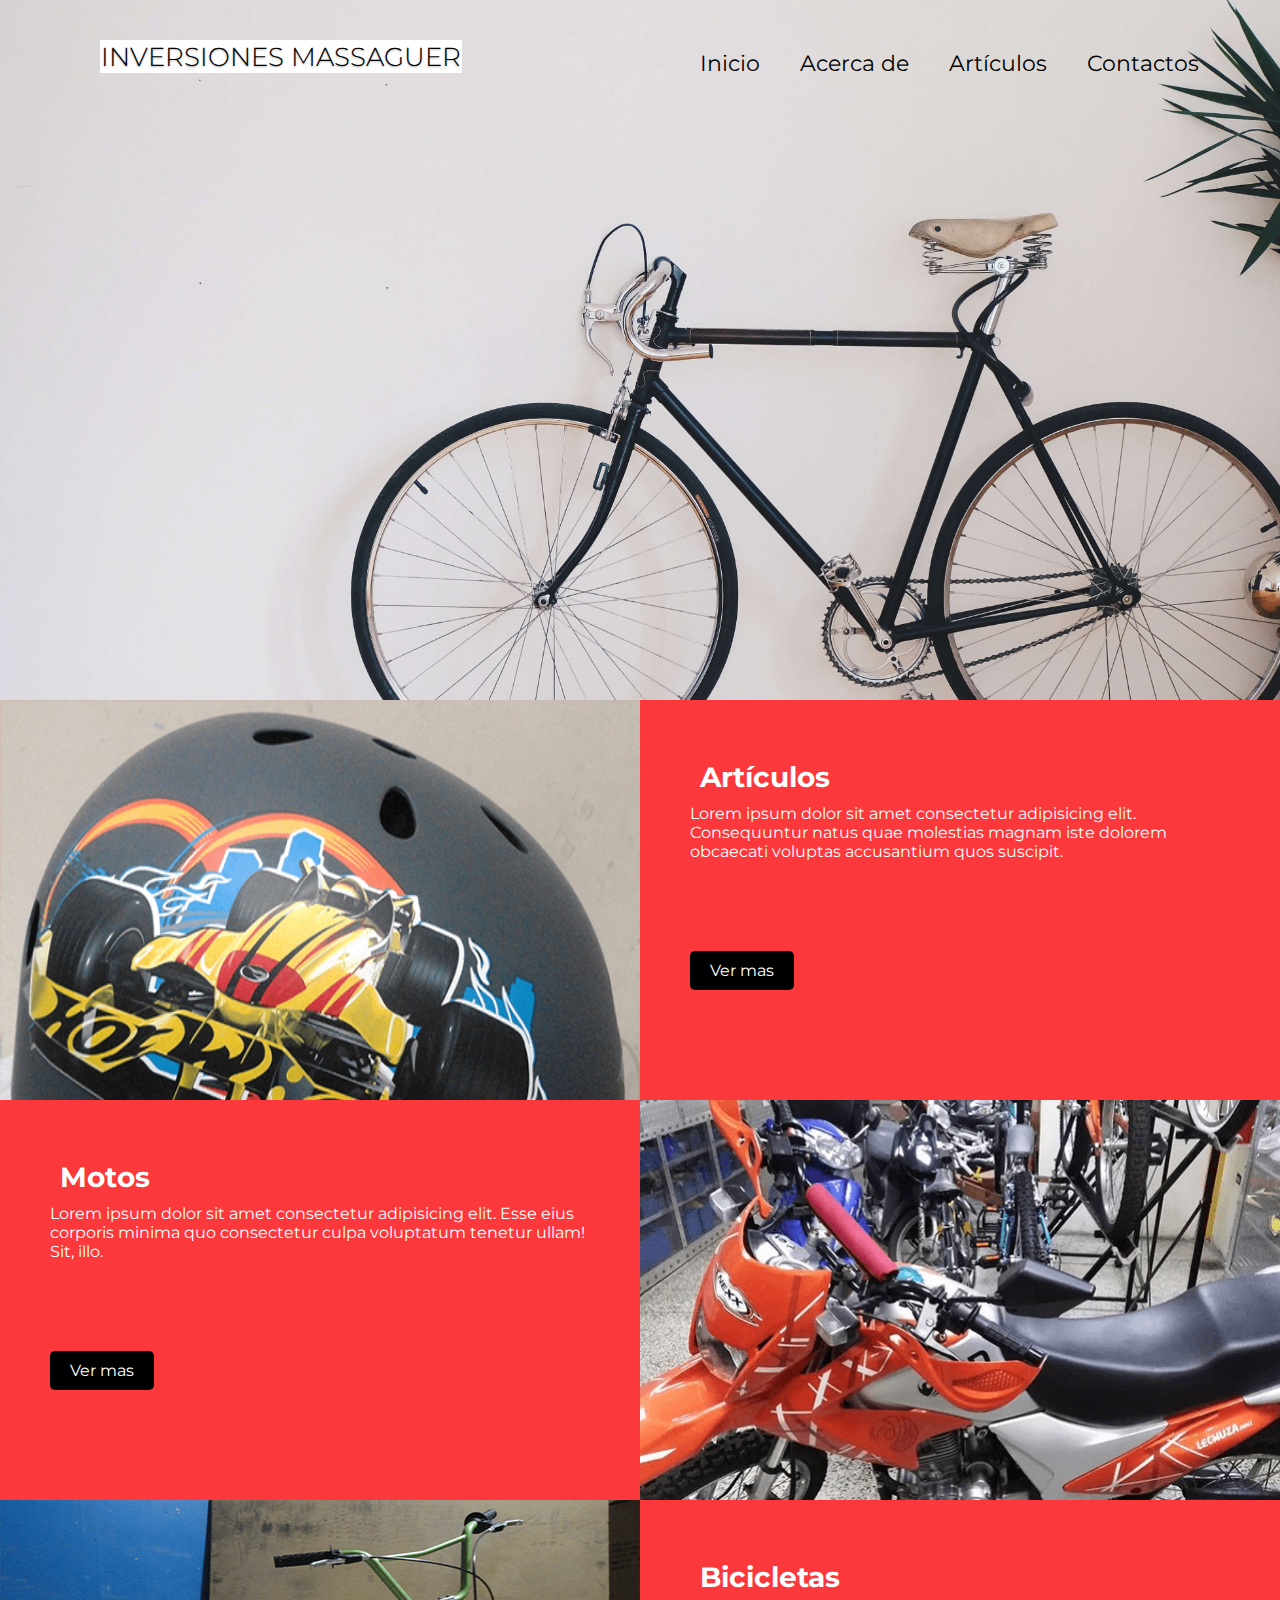
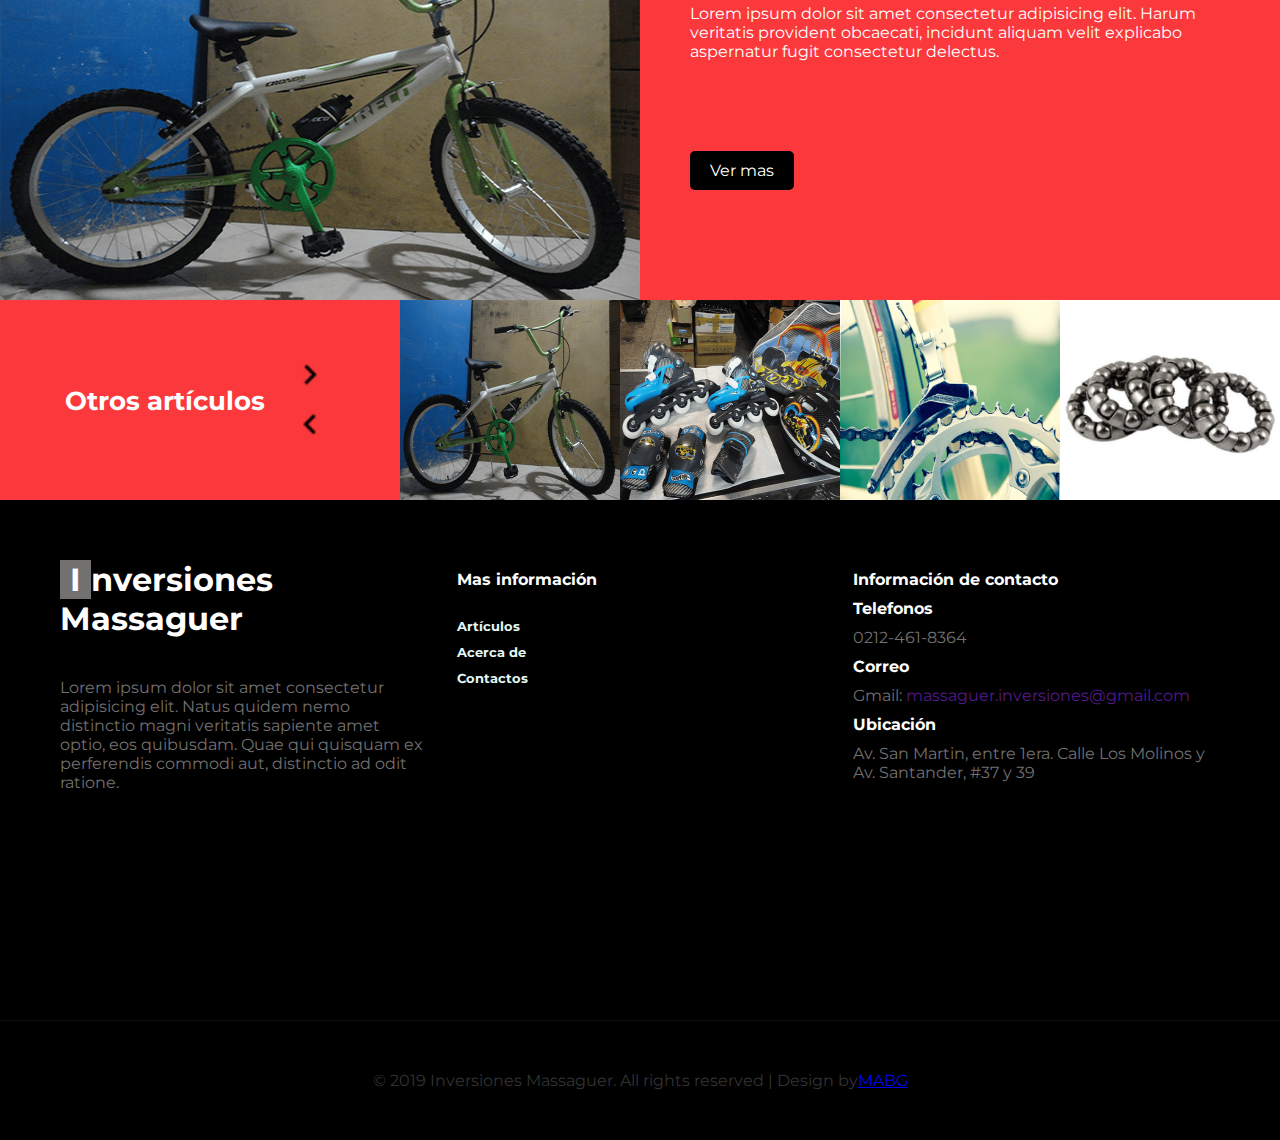
<file: index.html>
<!DOCTYPE html>
<html lang="en">
<head>
    <meta charset="UTF-8">
    <meta name="viewport" content="width=device-width, initial-scale=1.0">
    <meta http-equiv="X-UA-Compatible" content="ie=edge">
    <link rel="stylesheet" href="css/main.css">
    <link href="//fonts.googleapis.com/css?family=Montserrat:100i,200,200i,300,300i,400,400i,500,500i,600,600i,700,700i,800"
    rel="stylesheet">
    <link href="//fonts.googleapis.com/css?family=Open+Sans:300,300i,400,400i,600,600i,700,700i,800" rel="stylesheet">
    <link rel="icon" type="image/png" href="images/bike.ico" />

    <title>Massaguer</title>
</head>
<body>
    <div class="contenedor">
        <div class="hero">
            <div class="logo">
                <h1><a class="navbar-brand log" href="index.html">Inversiones Massaguer <i></i> </a></h1>
            </div>
            <div>
                <nav>
                    <ul class="menu">
                        <a class="menu1" href="index.html" class="active">Inicio</a>
                        <a class="menu2" href="about.html">Acerca de</a>
                        <a class="menu3" href="articles.html">Artículos</a>
                        <a class="menu4" href="contact.html">Contactos</a>
                    </ul>
                </nav>
            </div>

        </div>
       <div class="ver-articulos">
           <div class="imagen-art1">
               <img src="images/c3.png" alt="">
           </div>
           <div class="info">
                <h2>Artículos</h2>
                <p>Lorem ipsum dolor sit amet consectetur adipisicing elit. Consequuntur natus quae molestias magnam iste dolorem obcaecati voluptas accusantium quos suscipit.</p>
                <a href="articles.html">Ver mas</a> <br>
           </div>
       </div>
       <div class="ver-motos">
           <div class="info">
                <h2>Motos</h2>
                <p>Lorem ipsum dolor sit amet consectetur adipisicing elit. Esse eius corporis minima quo consectetur culpa voluptatum tenetur ullam! Sit, illo.</p>
                <a href="articles.html">Ver mas</a>
           </div>
           <div class="imagen-moto">
               <img src="images/moto.png" alt="">
           </div>
       </div>
       <div class="ver-bicicletas">
           <div class="imagen-bicicleta">
                <img src="images/7.png" alt="">
           </div>
           <div class="info">
                <h2>Bicicletas</h2>
                <p>Lorem ipsum dolor sit amet consectetur adipisicing elit. Harum veritatis provident obcaecati, incidunt aliquam velit explicabo aspernatur fugit consectetur delectus.</p>
                <a href="articles.html">Ver mas</a>
           </div>
       </div>
       <div class="otros-articulos">
            <div class="otros">
            
             <h3>Otros artículos</h3>
             <div class="arrows">
                 <img class='arrows-otros'src="images/right_black.png" alt=""> 
                 <img class='arrows-otros'src="images/left_black.png" alt=""> 
             </div>
            </div>
            
             <br>
            <div class="slide">
             <div class=""><img src="images/7.png" alt=""></div>
             <div class=""><img src="images/combo.png" alt=""></div>
             <div class=""><img src="images/g3.jpg" alt=""></div>
             <div class=""><img src="images/s9.jpg" alt=""></div>
            </div>
            
            </div>
       <div class="footer">
            <div class="footer-left">
                <a href="/"><h1><span>I</span>nversiones</h1><h1>Massaguer</h1></a> 
                <p>Lorem ipsum dolor sit amet consectetur adipisicing elit. Natus quidem nemo distinctio magni veritatis sapiente amet optio, eos quibusdam. Quae qui quisquam ex perferendis commodi aut, distinctio ad odit ratione.</p>
            </div>
            <div class="footer-center">
                <h4>Mas información </h4><br>
                    <h5><a href="articles.html">Artículos</a> </h5>
                    <h5><a href="about.html"> Acerca de</a> </h5>
                    <h5><a href="contact.html">Contactos</a> </h5>
            </div>
            <div class="footer-rigth">
                <h4>Información de contacto</h4>
                <h4>Telefonos</h4>
                <p>0212-461-8364</p>
                <h4>Correo</h4>
                <p>Gmail: <a href="">massaguer.inversiones@gmail.com</a></p>
                <h4>Ubicación</h4>
                <p>Av. San Martin, entre 1era. Calle Los Molinos y Av. Santander, #37 y 39</p>
            </div>
       </div>
            <p class="pie">&copy 2019 Inversiones Massaguer. All rights reserved | Design by <a href="https://mkmoises.github.io/Portafolio/"> MABG</a></p>
    </div>
</body>
</html>
</file>
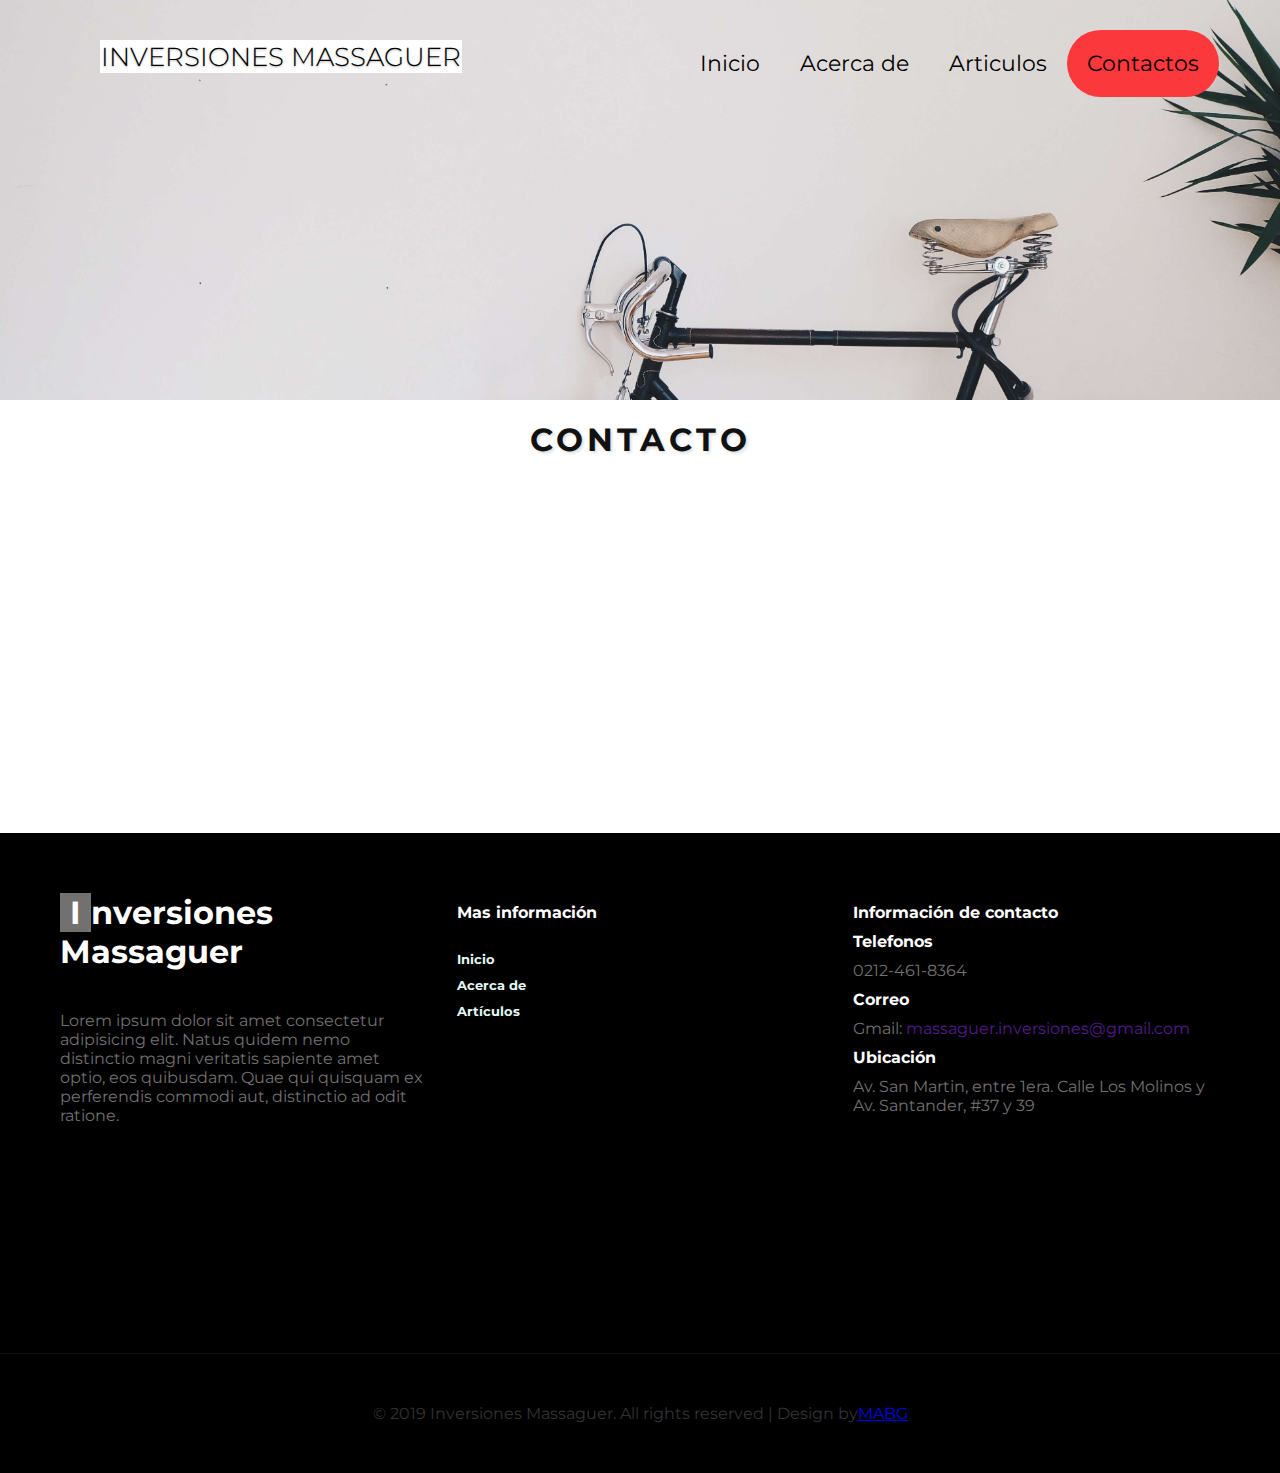
<file: contact.html>
<!DOCTYPE html>
<html lang="en">
<head>
    <meta charset="UTF-8">
    <meta name="viewport" content="width=device-width, initial-scale=1.0">
    <meta http-equiv="X-UA-Compatible" content="ie=edge">
    <link rel="stylesheet" href="css/main.css">
    <link href="//fonts.googleapis.com/css?family=Montserrat:100i,200,200i,300,300i,400,400i,500,500i,600,600i,700,700i,800"
    rel="stylesheet">
    <link href="//fonts.googleapis.com/css?family=Open+Sans:300,300i,400,400i,600,600i,700,700i,800" rel="stylesheet">
    <link rel="icon" type="image/png" href="/images/bike.ico" />
    <title>Contactos</title>
</head>
<body>
<div class="contenedor">
    <div class="hero-2">
            <div class="logo">
                <h1><a class="navbar-brand" href="index.html">Inversiones Massaguer<i></i> </a></h1>
            </div>
                <div>
                    <nav>
                        <ul class="menu">
                            <a href="index.html" >Inicio</a>
                            <a href="about.html">Acerca de</a>
                            <a href="articles.html">Articulos</a>
                            <a href="#"class="active">Contactos</a>
                        </ul>
                    </nav>
                </div>
            </div>
            <div class="contact">
                <h2 class="head">Contacto</h2>
                <div class="contact-map">
                    <iframe src="https://www.google.com/maps/embed?pb=!1m14!1m8!1m3!1d490.38791807915715!2d-66.9371553!3d10.492519!3m2!1i1024!2i768!4f13.1!3m3!1m2!1s0x8c2a5f1b0db1c49f%3A0x804fe5c7b5e7c0f6!2sINVERSIONES+MASSAGUER!5e0!3m2!1ses!2sve!4v1540911329578" width="800" height="600" frameborder="0" style="border:0" allowfullscreen alt="img/am.jpg"></iframe>
                    
                </div>
            </div>

    </div>
    <div class="footer">
        <div class="footer-left">
            <a href="index.html"><h1> <span>I</span>nversiones</h1><h1>Massaguer</h1></a> 
            <p>Lorem ipsum dolor sit amet consectetur adipisicing elit. Natus quidem nemo distinctio magni veritatis sapiente amet optio, eos quibusdam. Quae qui quisquam ex perferendis commodi aut, distinctio ad odit ratione.</p>
        </div>
        <div class="footer-center">
            <h4>Mas información </h4><br>
                <h5><a href="index.html">Inicio</a> </h5>
                <h5><a href="about.html"> Acerca de</a></h5>
                <h5><a href="articles.html">Artículos</a></h5>
        </div>
        <div class="footer-rigth">
            <h4>Información de contacto</h4>
            <h4>Telefonos</h4>
            <p>0212-461-8364</p>
            <h4>Correo</h4>
            <p>Gmail: <a href="">massaguer.inversiones@gmail.com</a></p>
            <h4>Ubicación</h4>
            <p>Av. San Martin, entre 1era. Calle Los Molinos y Av. Santander, #37 y 39</p>
        </div>
   </div>
        <p class="pie">&copy 2019 Inversiones Massaguer. All rights reserved | Design by <a href="https://mkmoises.github.io/Portafolio/"> MABG</a></p>
</div>
</body>
</html>
</file>
<file: css/main.css>
*{
    margin: 0;
    padding: 0;
    font-family:'Montserrat', system-ui;
}
.contenedor {
    display: flex;
    flex-direction: column;
    /* display: grid; */
    /* grid-template-rows: 0.6fr 600px 0.7fr;
    grid-template-areas:"hero"
                        "contenido"
                        "footer"; */
    
    width: 100%;
}
.contenedor .hero{
    background-image: url(../images/bike.jpg);
    background-size: cover;
    height: 700px;
    display: grid;
    grid-template-columns: repeat(2, 1fr);
    grid-gap: 20px;
    grid-area: hero;
}
.contenedor .hero-2{
    background-image: url(../images/bike.jpg);
    background-size: cover;
    height: 400px;
    display: grid;
    grid-template-columns: repeat(2, 1fr);
    grid-gap: 20px;
}
.contenedor .hero img,
.contenedor .hero-2 img{
    min-height: 100%;
    min-width: 1024px;
    width: 100%;
    height: auto;
    position: fixed;
    top: 0;
    left: 0;
}
.head{
    text-align: center;
    color: #111;
    font-size: 32PX;
    letter-spacing: 4px;
    font-weight: 700;
    text-shadow: rgba(0, 0, 0, 0.13) 2px 2px 3px;
    text-transform: uppercase;
    padding: 20px;
}
span{
    background: #737070;
    padding: 0px 10px;
}
.active{
    color: #737070;
}
.navbar-brand {
    font-size: 0.8em;
    background: #fff;
    color: #000;
    text-decoration: none;
    border:1px solid #fff;
    text-transform: uppercase;
    font-weight: 300;
    text-align: center;
    position: relative;
    top: 35px;
    padding: 50;
    height: 55px;
    width: 400px;
    margin: 100px;
    text-shadow: 0 1px 2px rgba(0, 0, 0, 0.31);
    animation: logoIn 2s  ease-out;
}  

.navbar-brand:hover{
    border: 1px solid #000;
    color: #fff;
    background: #000;
}

.menu{
    display: flex;
    margin:30px;
}
.menu a{
    font-size:22px;
    font-weight: 400;
    padding:20px;
    color:#000;
    text-decoration: none;
    cursor: pointer;
}
.menu .menu1{
    position: relative;
    animation: fadeIn 2s  ease-out;
}
.menu .menu2{
    position: relative;
    animation: fadeIn 2.5s  ease-out;
}
.menu .menu3{
    position: relative;
    animation: fadeIn 3s  ease-out;
}
.menu .menu4{
    position: relative;
    animation: fadeIn 3.5s  ease-out;
}
.menu a:hover{
    background: #fb383b;
    border-radius: 80px;
}
@keyframes fadeIn {
    0% {
        top: -300px;
       
      }
      50% {
          top: -150;
        }

      100% {
          top: 0;
        }
    }
@keyframes logoIn{
    0% {
        left: -800px;
       
      }
    25%{
        left: -600px;
    }
    50% {
        left: -400;
        }
    
    50% {
        left: -200;
        }
    100% {
          left: 0;
        }
    }
.ver-articulos{
    display: grid;
    grid-template-columns: repeat(2, 1fr);
    height: 400px;
    background: #fb383b;

}

.ver-articulos .imagen-art1 img{
    width: 100%;
    height: 600px;
}
.ver-articulos .imagen-art2 img{
    width: 100%;
    height: 100%;
}


.ver-motos{
    display: grid;
    grid-template-columns: repeat(2, 1fr);
    height: 400px;
    background: #fb383b;
}
.ver-motos .imagen-moto img{
    width: 100%;
    height: 100%;
}
.ver-bicicletas{
    display: grid;
    grid-template-columns: repeat(2, 1fr);
    height: 400px;
    background: #fb383b;
}
.ver-bicicletas .imagen-bicicleta img{
    width: 100%;
    height: 400px;
}
.info{
    padding: 50px;
    
}
.active{
    background: #fb383b;
    
    border-radius: 80px;
}
.info a{
    color: #fff; 
    background:  #000;  
    text-decoration: none;
    padding: 10px 20px;
    border-radius: 5px;
    position: relative;
    top: 100px;
}
.info a:hover{
    background: rgb(172, 170, 170);}

.info h2{
    padding: 10px;
    color: #fff;
}
.info p{
    color: #fff;
}

.otros{
    display: flex;
    align-items: center;
    justify-content: center;
    grid-area: c1;
    height: 200px;
   }
.otros h3{
    margin-right: 20px;
}
.arrows{
    display: flex;
    flex-direction: column;

}
.otros .arrows-otros{
    width: 40px;
    height: 40px;
    margin: 5px;
    border-radius: 50%;
}
.otros .arrows-otros:hover{
     background: #fff;
}
.otros-articulos img{
    height: 200px;
    width: 100%;
    /* display: grid;
    grid-template-columns: repeat(4, 1fr); */
}
.slide{
    display: grid;
    grid-template-columns: repeat(4, 1fr);
    max-width: 100%;
    grid-area: c2;
}
.otros-articulos{
    display: grid;
    grid-template-columns: 400px 1fr;
    grid-template-areas: "c1 c2";
    height: 200px;
    background: #fb383b;
    grid-gap: 0;
    color: #fff;
    font-size: 22px;
   
}


.footer{
    height: 400px;
    background: #000;
    display:grid;
    grid-template-columns: repeat(3, 1fr);
    padding: 60px;
    grid-gap: 30px;
    /* grid-template-areas: 'left' 'center' 'rigth'; */

}
.footer-left{
    color: #737070;

    
}
.footer-left h1{
    color: #fff;
}
.footer-left p{
    margin-top: 40px;
}
.footer-center{
    color: #737070;
    
}
.footer h4{
    color: #fff;
    margin: 10px 0 10px;
}
.footer h5{
    
    margin-bottom: 10px;
}

.footer-rigth{
    color: #737070;

}
h5 a{
    text-decoration: none;
    font-family:'Montserrat', system-ui;
    color: #e4f9f5;}
.footer a{
    text-decoration: none;
}
.footer a:hover{
    color: #737070;
}
h2{
    font-size: 28px;
    font-weight: 300i;
}

.pie{
    background: #000;
    color: #333;
    text-align: center;
    padding: 50px;
    display: flex;
    justify-content: center;
    align-items: center;
    border-top: 1px solid #0e0e0e;
}
.contact-map iframe {
    width: 100%;
    height: 350px;
}
/* ---------------Acerca de------------ */

/* Articulos */
.list-articles {
    padding: 20px;
    background: #fff;
    text-align: center;
}
.list-articles .contenedor-articulos{
    background: #fff;
    margin: 20px;
    display: grid;
    grid-template-columns: .2fr 1fr;
}
.contenedor-articulos .grid{
    position: relative;
	width: 100%;
	opacity: 0s;
	transition: opacity 0.5s linear 1s;
}
.contenedor-articulos .grid.imagenes-cargadas {
	opacity: 1;
}

.contenedor-articulos .grid .item-contenido {
	position: relative;
}
.contenedor-articulos .grid .item{
    position: absolute;
	display: block;
	padding: 0;
	margin: 10px;
	width: calc(33.333333% - 20px);
}

.articulos .articulo{
    background: #e4f9f5;
    border-radius: 5px;
    border: 1px #000000 solid;
    padding: 20px 0;
    box-shadow: 0px 0px 15px 0px rgba(0, 0, 0, 0.35);
}
.list-articles .contenedor-articulos img{
    width: 200px;
    border-radius: 2px;
    border: 2px #fb383b solid;
    cursor: pointer;
}
.descripcion{
    font-size: 16px;
    font-weight: 300;
    margin: 5px 0 10px;
    padding: 5px;
}

/* ///////////Categorias////////////////// */
/* header .categorias {
	display: flex;
	justify-content: center;
	flex-wrap: wrap;
}

header .categorias a {
	color: #9B9B9B;
	margin: 10px 20px;
	font-size: 18px;
	font-weight: 700;
}

header .categorias a.activo {
	color: #000;
} */
.categorias{
    border-radius: 2px;
    margin-top: 10px;
    border: 1px #000000 solid;
    background: #fb383b;
    color: #fff;
    text-align: left;
    display: flex;
    flex-direction: column;

}
.categorias .categoria a{
   font-size: 20px;
   color: #fff;
   margin: 10px;
   display: flex;
   flex-direction: column;
   text-decoration: none;
   cursor: pointer;
    
}
.categoria a.activo{
    font-weight: bold;
    font-weight: 700;
}
.categoria a:hover{
    font-weight: bold;
}

.categorias .buscar{
    height: 40px;
    margin: 5px;
	background: #fff;
	border-radius: 100px;
	border: none;
	text-align: center;
	font-size: 15px;
}
/* .contenedor-articulos .categorias h3{
    border: 1px solid #eeeeee;
    color: #eeeeee;
    font-size: 18px;
    text-align: left;
    padding: 20px; 

} */
.contenedor-articulos .categorias h4{
    text-align: center;
    margin-top: 20px;
    color: #eeeeee;
    font-size: 22px;
    text-align: center;
}

.categorias h2{
    margin: 10px;
    font-size: 22px;
    text-align:center;
    font-family:'Montserrat', system-ui;
}
.articulos .action-header-1{
    color: #fff; 
    background: #fb383b;  
    text-decoration: none;
    border:1px solid #fb383b;
    padding: 10px 20px;
    border-radius: 5px;
}
.articulos .action-header-1:hover{
    color: #fff; 
    background: #cf2023;  
    text-decoration: none;
    border:1px solid #fb383b;
    padding: 10px 20px;
    border-radius: 5px;
    cursor: pointer;
}
.articulos .action-header-2{
    color: #fff; 
    background: #5a5c5c;  
    text-decoration: none;
    border:1px solid #fb383b;
    padding: 10px 20px;
    border-radius: 5px;

}

.articulos .action-header-2:hover{
      color: #fff; 
    background: #171818;  
    text-decoration: none;
    border:1px solid #fb383b ;
    padding: 10px 20px;
    border-radius: 5px;
    cursor: pointer;
}

/* //////////Mediaqueri//////////////7 */

@media screen and (max-width: 320px){
    .otros-articulos{
        display: none;
    }
}

@media screen and (max-width: 480px){
.contenedor{
    display: flex;
    flex-wrap: wrap;    
}
.otros-articulos{
    display: none;
}
.list-articles .contenedor-articulos{
    display: flex;
    flex-wrap: wrap;
}
.contenedor-articulos .grid .item{
    width: calc(100% - 20px);
 }
.categorias{
    margin: auto;
    flex-direction: row;
    padding: 0 15px 0 0;
    width: 500px;
    align-items: center;
    justify-content: center;
}
.categorias .buscar{
    width: 300px;
}
.categorias h4{
    display: none;
}

.categorias .categoria a{
    /* padding: 10px 5px 0 5px;
    display: inline-block;
    flex-wrap: wrap; */
    display: none;
}
 /* .categorias{
    display: grid;
    grid-template-columns: 1fr;
    grid-area: "buscar"
                "categorias" 

 }
 .categorias .categoria a{
     grid-area: categorias;
 }
 .categorias .buscar{
     grid-area: buscar;
 } */

}
@media screen and (max-width: 768px){
.contenedor{
    display: flex;
    flex-wrap: wrap;
}
.otros-articulos{
    display: none;
}

.contenedor .hero{
    display: flex;
    flex-direction: column;
    align-items: center;
}
.contenedor .hero-2{
    display: flex;
    flex-direction: column;
    align-items: center;
}
.list-articles{
    display: flex;
    flex-wrap: wrap;
}
.contenedor-articulos .grid .item{
   width: calc(50% - 20px);
}
}
@media screen and (max-width: 1024px){
    .list-articles{
        display: flex;
        flex-wrap: wrap;
        flex-direction: column;
    }

    .contenedor{
        display: flex;
        flex-wrap: wrap;
    }
    .menu a{
        padding: 7px;
    }
}
</file>
